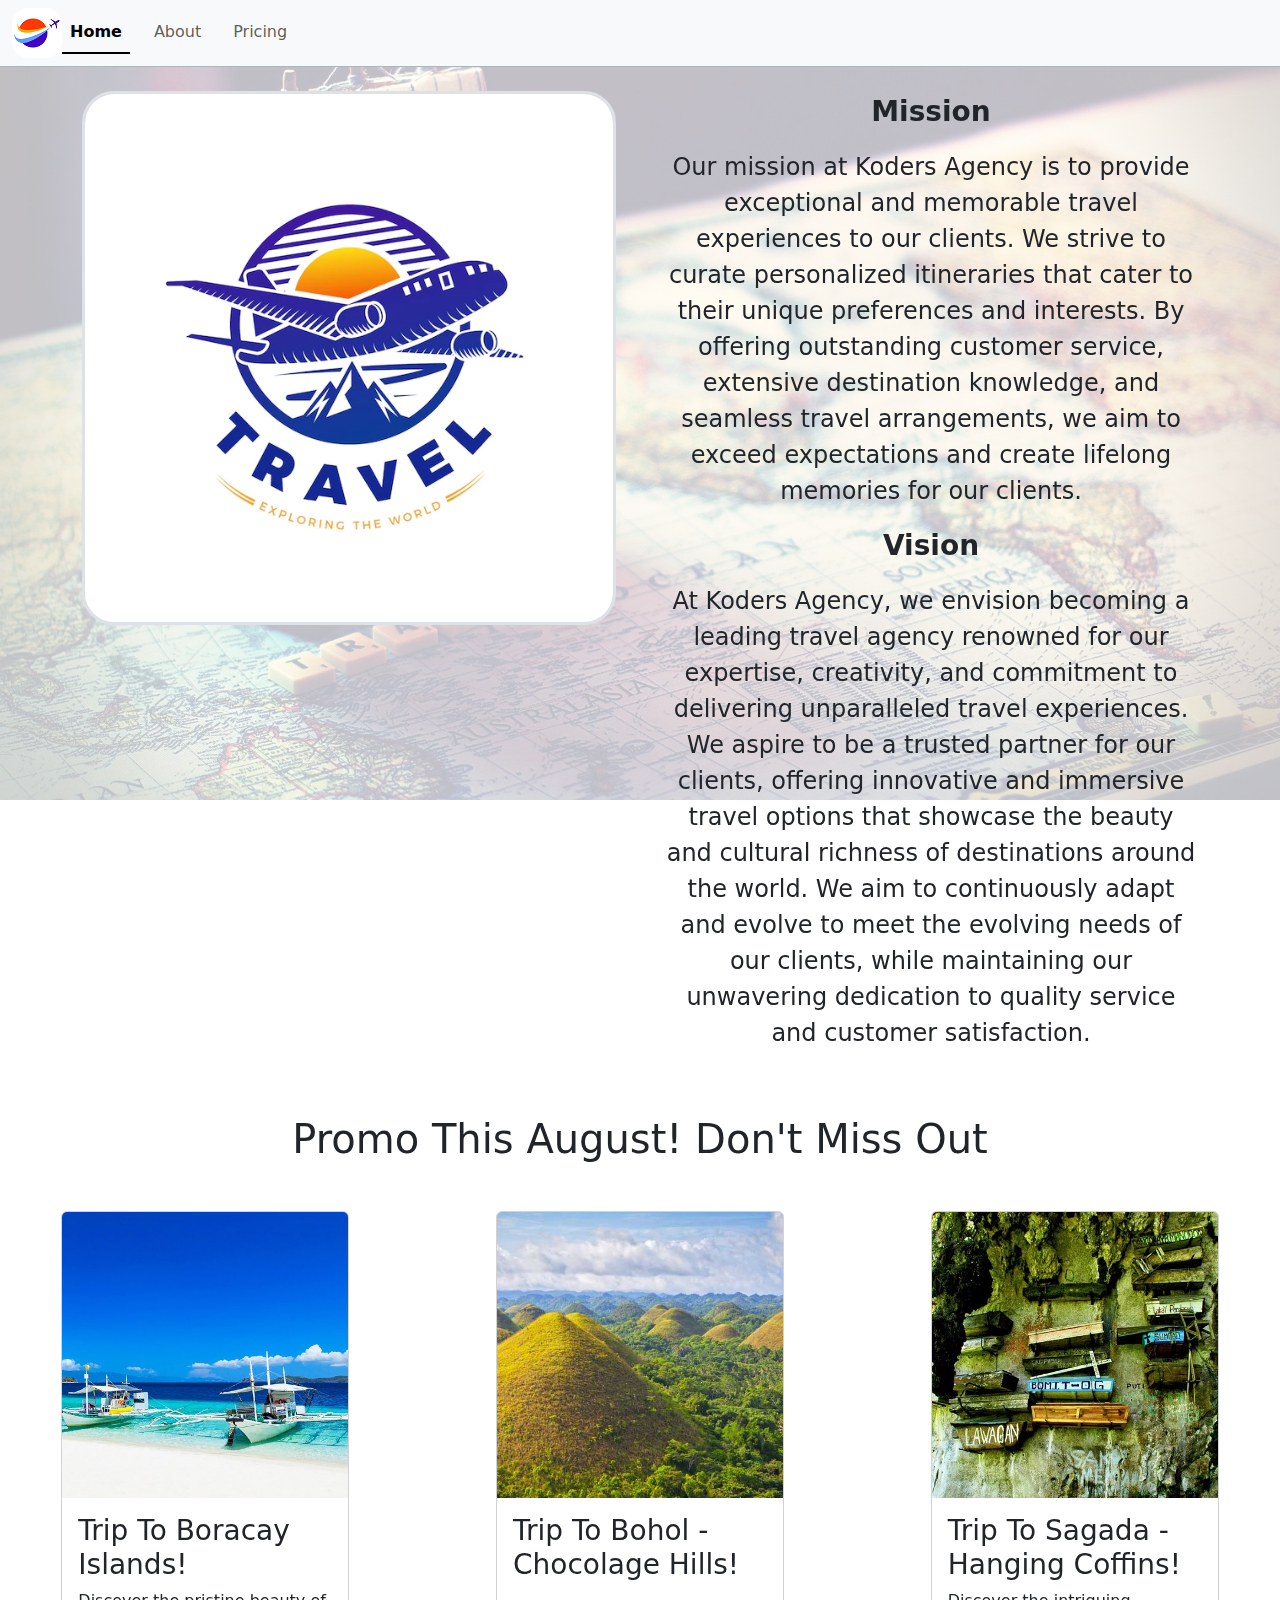
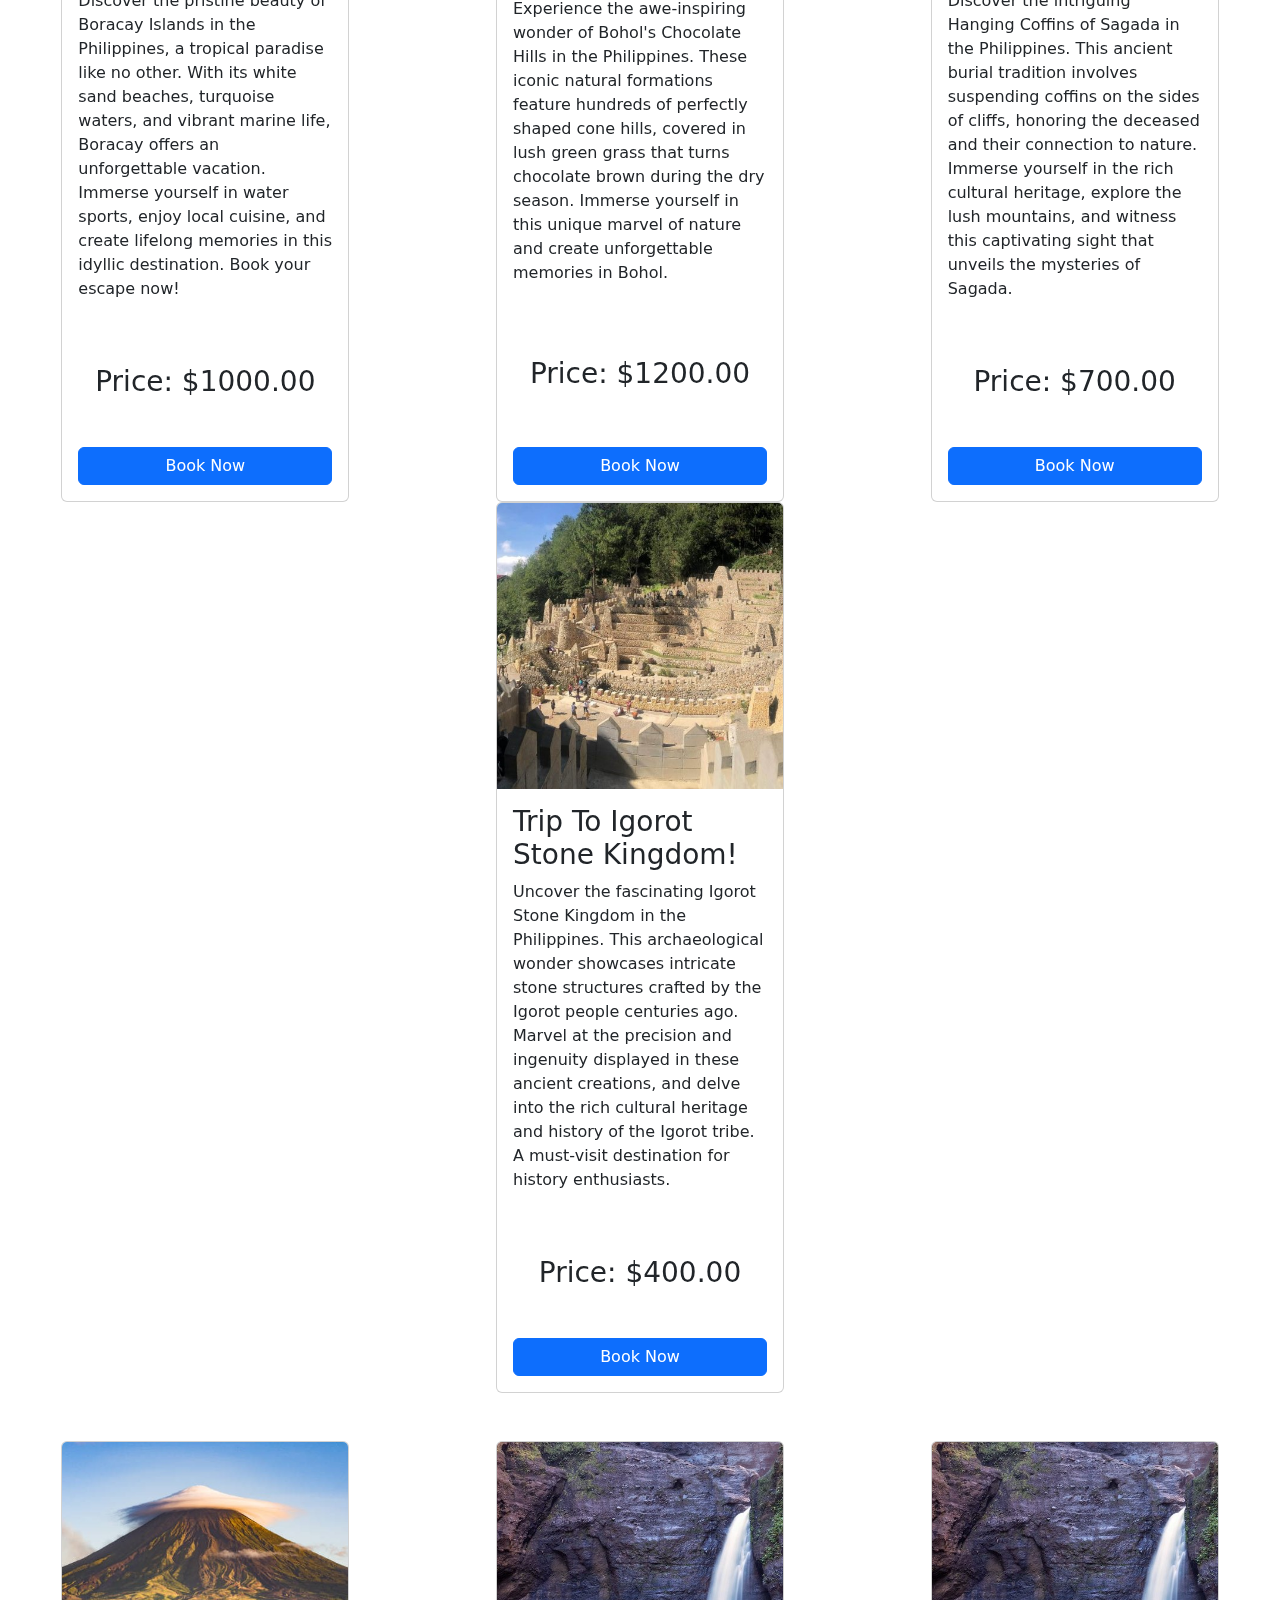
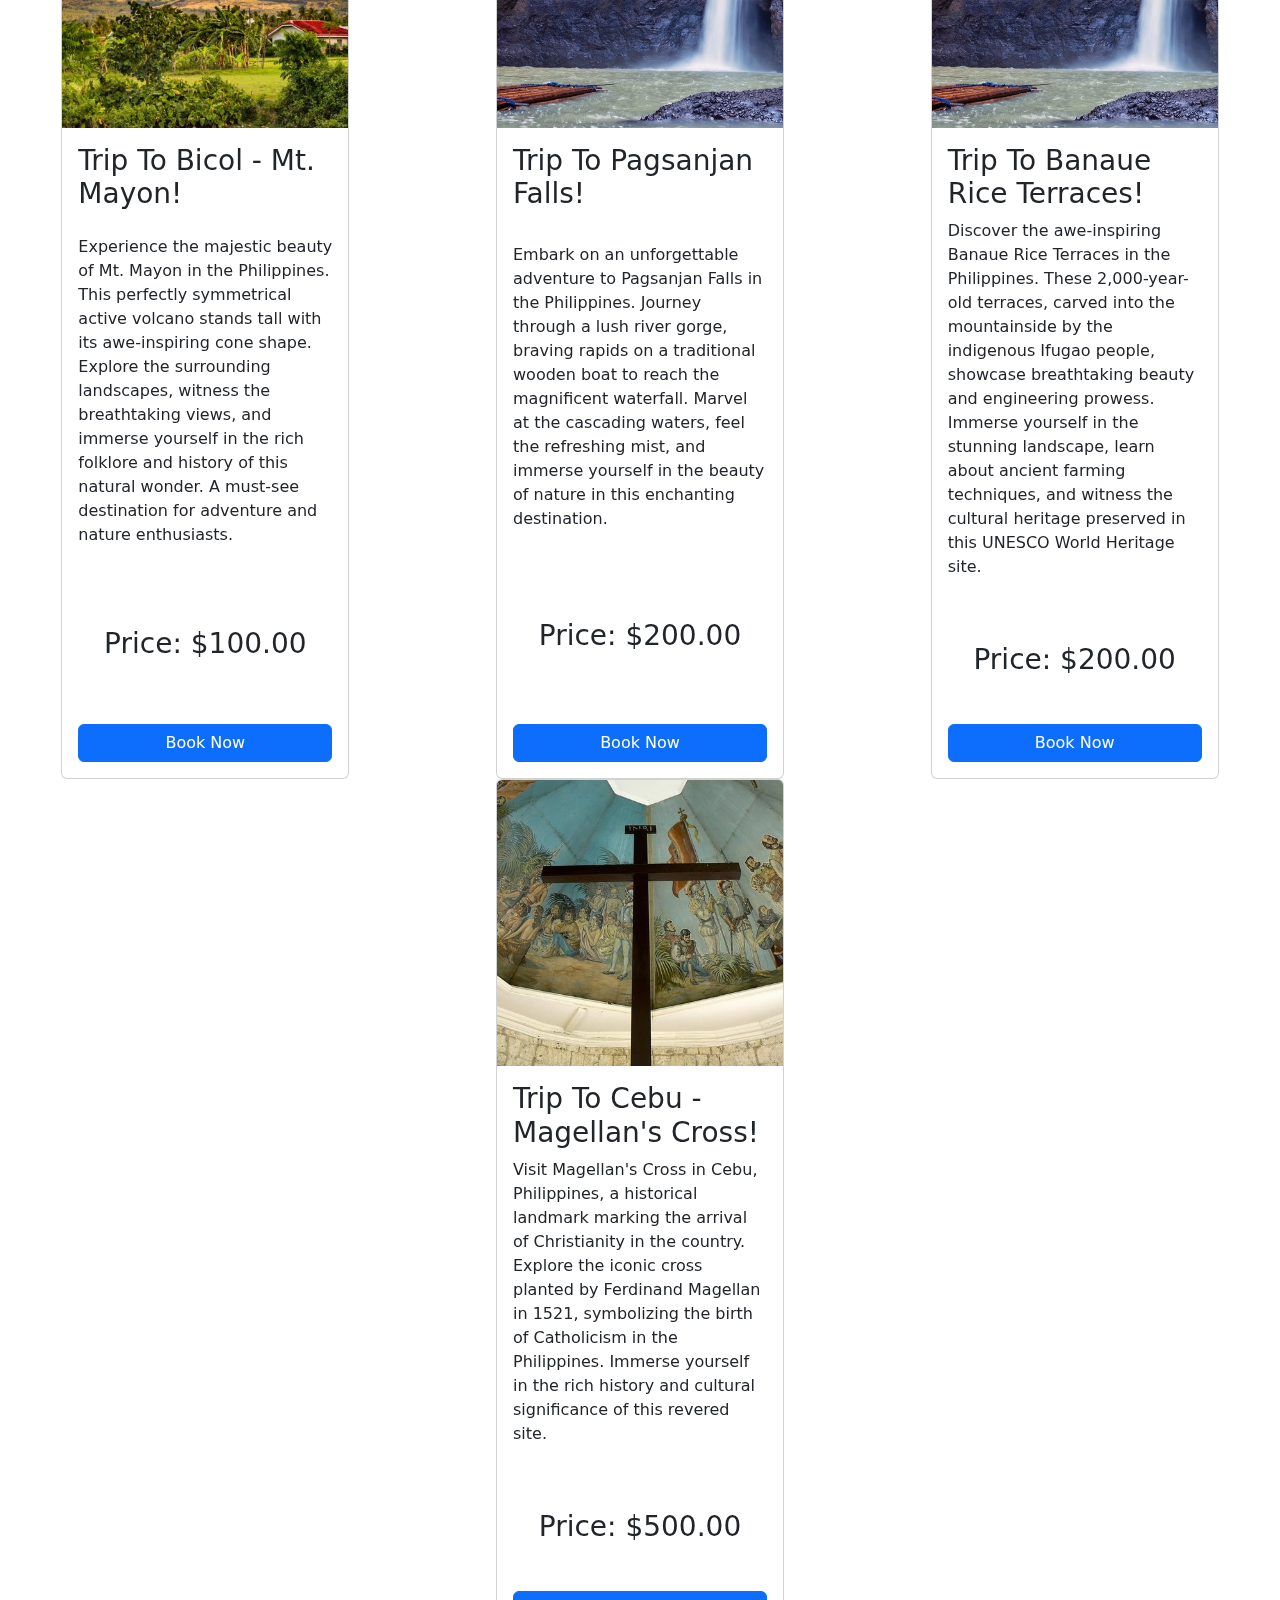
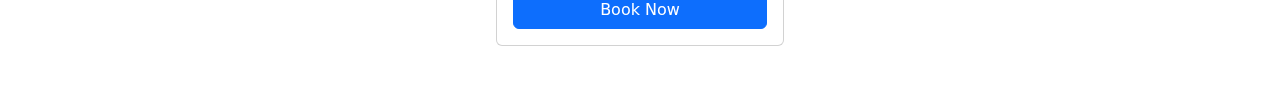
<file: index.html>
<!DOCTYPE html>
<html lang="en">
<head>
    <meta charset="UTF-8">
    <meta name="viewport" content="width=device-width, initial-scale=1.0">
    <title>W3D3ActivityPage1</title>
    <link rel="stylesheet" href="CSS\bootstrap.css">
</head>
<body class="position-relative">
    <img src="Images\General Background Image.jpg" class="img-fluid position-fixed top-0 z-n1 opacity-25" alt="...">
    <header class=".container-fluid border-bottom border-dark-subtle mb-4 position-sticky top-0 z-3">
        <nav class="navbar navbar-expand-lg bg-body-tertiary">
            <div class="container-fluid">
              <img src="Images\Travel Logo.png" class="img-fluid rounded-4" alt="...">
              <button class="navbar-toggler" type="button" data-bs-toggle="collapse" data-bs-target="#navbarNav" aria-controls="navbarNav" aria-expanded="false" aria-label="Toggle navigation">
                <span class="navbar-toggler-icon"></span>
              </button>
              <div class="collapse navbar-collapse" id="navbarNav">
                <ul class="navbar-nav nav-underline">
                  <li class="nav-item">
                    <a class="nav-link active" aria-current="page" href="index.html">Home</a>
                  </li>
                  <li class="nav-item">
                    <a class="nav-link" href="about.html">About</a>
                  </li>
                  <li class="nav-item">
                    <a class="nav-link" href="#">Pricing</a>
                  </li>
                </ul>
              </div>
            </div>
          </nav>
    </header>
    <main class=".container-fluid">
        <section class=".container-lg">
            <div class="container text-center">
                <div class="row justify-content-md-center">
                  <div class="col">
                    <img src="Images\Travel Hero Image.webp" class="img-fluid rounded-5 border border-3 border-opacity-50" alt="...">
                  </div>
                  <div class="col-md-auto"></div>
                  <div class="col d-flex flex-column justify-content-center align-items-center">
                    <p class="fs-3 fw-bold">Mission</p>
                    <p class="text-center fs-4">Our mission at Koders Agency is to provide exceptional and memorable travel experiences to our clients. We strive to curate personalized itineraries that cater to their unique preferences and interests. By offering outstanding customer service, extensive destination knowledge, and seamless travel arrangements, we aim to exceed expectations and create lifelong memories for our clients.</p>
                    <p class="fs-3 fw-bold">Vision</p>
                    <p class="text-center fs-4">At Koders Agency, we envision becoming a leading travel agency renowned for our expertise, creativity, and commitment to delivering unparalleled travel experiences. We aspire to be a trusted partner for our clients, offering innovative and immersive travel options that showcase the beauty and cultural richness of destinations around the world. We aim to continuously adapt and evolve to meet the evolving needs of our clients, while maintaining our unwavering dedication to quality service and customer satisfaction.</p>
                  </div>
                </div>
            </div>
        </section>

        <h1 class="text-center mb-5 mt-5">Promo This August! Don't Miss Out</h1>
        <section class=".container-lg mt-5 mb-5">
                <div class="row mt-5 mb-5">
                    <div class="col d-flex justify-content-center">
                        <div class="card ms-3 me-3" style="width: 18rem;">
                            <img src="Images\boracay.jpg" class="card-img-top" alt="...">
                            <div class="card-body d-flex flex-column justify-content-between">
                              <h3 class="card-title">Trip To Boracay Islands!</h3>
                              <p class="card-text">Discover the pristine beauty of Boracay Islands in the Philippines, a tropical paradise like no other. With its white sand beaches, turquoise waters, and vibrant marine life, Boracay offers an unforgettable vacation. Immerse yourself in water sports, enjoy local cuisine, and create lifelong memories in this idyllic destination. Book your escape now!</p>
                              <h3 class="text-center mb-5 mt-5">Price: $1000.00</h3>
                              <a href="#" class="btn btn-primary">Book Now</a>
                            </div>
                        </div>
                      </div>
                      <div class="col d-flex justify-content-center">
                        <div class="card ms-3 me-3" style="width: 18rem;">
                            <img src="Images\chocolatehillsbohol.jpg" class="card-img-top" alt="...">
                            <div class="card-body d-flex flex-column justify-content-between">
                              <h3 class="card-title">Trip To Bohol - Chocolage Hills!</h3>
                              <p class="card-text">Experience the awe-inspiring wonder of Bohol's Chocolate Hills in the Philippines. These iconic natural formations feature hundreds of perfectly shaped cone hills, covered in lush green grass that turns chocolate brown during the dry season. Immerse yourself in this unique marvel of nature and create unforgettable memories in Bohol.</p>
                              <h3 class="text-center mb-5 mt-5">Price: $1200.00</h3>
                              <a href="#" class="btn btn-primary">Book Now</a>
                            </div>
                        </div>
                      </div>
                      <div class="col d-flex justify-content-center">
                        <div class="card ms-3 me-3" style="width: 18rem;">
                            <img src="Images\hanging coffins.jpg" class="card-img-top" alt="...">
                            <div class="card-body d-flex flex-column justify-content-between">
                              <h3 class="card-title">Trip To Sagada - Hanging Coffins!</h3>
                              <p class="card-text">Discover the intriguing Hanging Coffins of Sagada in the Philippines. This ancient burial tradition involves suspending coffins on the sides of cliffs, honoring the deceased and their connection to nature. Immerse yourself in the rich cultural heritage, explore the lush mountains, and witness this captivating sight that unveils the mysteries of Sagada.</p>
                              <h3 class="text-center mb-5 mt-5">Price: $700.00</h3>
                              <a href="#" class="btn btn-primary">Book Now</a>
                            </div>
                        </div>
                      </div>
                      <div class="col d-flex justify-content-center">
                        <div class="card ms-3 me-3" style="width: 18rem;">
                            <img src="Images\igorotstonekingdom.jpg" class="card-img-top" alt="...">
                            <div class="card-body d-flex flex-column justify-content-between">
                              <h3 class="card-title">Trip To Igorot Stone Kingdom!</h3>
                              <p class="card-text">Uncover the fascinating Igorot Stone Kingdom in the Philippines. This archaeological wonder showcases intricate stone structures crafted by the Igorot people centuries ago. Marvel at the precision and ingenuity displayed in these ancient creations, and delve into the rich cultural heritage and history of the Igorot tribe. A must-visit destination for history enthusiasts.</p>
                              <h3 class="text-center mb-5 mt-5">Price: $400.00</h3>
                              <a href="#" class="btn btn-primary">Book Now</a>
                            </div>
                        </div>
                      </div>
                </div>

                <div class="row mt-5 mb-5">
                    <div class="col d-flex justify-content-center">
                        <div class="card ms-3 me-3" style="width: 18rem;">
                            <img src="Images\mtmayon.jpg" class="card-img-top" alt="...">
                            <div class="card-body d-flex flex-column justify-content-between">
                              <h3 class="card-title">Trip To Bicol - Mt. Mayon!</h3>
                              <p class="card-text">Experience the majestic beauty of Mt. Mayon in the Philippines. This perfectly symmetrical active volcano stands tall with its awe-inspiring cone shape. Explore the surrounding landscapes, witness the breathtaking views, and immerse yourself in the rich folklore and history of this natural wonder. A must-see destination for adventure and nature enthusiasts.</p>
                              <h3 class="text-center mb-5 mt-5">Price: $100.00</h3>
                              <a href="#" class="btn btn-primary">Book Now</a>
                            </div>
                        </div>
                      </div>
                      <div class="col d-flex justify-content-center">
                        <div class="card ms-3 me-3" style="width: 18rem;">
                            <img src="Images\pagsanjanfalls.jpg" class="card-img-top" alt="...">
                            <div class="card-body d-flex flex-column justify-content-between">
                              <h3 class="card-title">Trip To Pagsanjan Falls!</h3>
                              <p class="card-text">Embark on an unforgettable adventure to Pagsanjan Falls in the Philippines. Journey through a lush river gorge, braving rapids on a traditional wooden boat to reach the magnificent waterfall. Marvel at the cascading waters, feel the refreshing mist, and immerse yourself in the beauty of nature in this enchanting destination.</p>
                              <h3 class="text-center mb-5 mt-5">Price: $200.00</h3>
                              <a href="#" class="btn btn-primary">Book Now</a>
                            </div>
                        </div>
                      </div>
                      <div class="col d-flex justify-content-center">
                        <div class="card ms-3 me-3" style="width: 18rem;">
                            <img src="Images\pagsanjanfalls.jpg" class="card-img-top" alt="...">
                            <div class="card-body d-flex flex-column justify-content-between">
                              <h3 class="card-title">Trip To Banaue Rice Terraces!</h3>
                              <p class="card-text">Discover the awe-inspiring Banaue Rice Terraces in the Philippines. These 2,000-year-old terraces, carved into the mountainside by the indigenous Ifugao people, showcase breathtaking beauty and engineering prowess. Immerse yourself in the stunning landscape, learn about ancient farming techniques, and witness the cultural heritage preserved in this UNESCO World Heritage site.</p>
                              <h3 class="text-center mb-5 mt-5">Price: $200.00</h3>
                              <a href="#" class="btn btn-primary">Book Now</a>
                            </div>
                        </div>
                      </div>
                      <div class="col d-flex justify-content-center">
                        <div class="card ms-3 me-3" style="width: 18rem;">
                            <img src="Images\magellan's cross cebu.jpg" class="card-img-top" alt="...">
                            <div class="card-body d-flex flex-column justify-content-between">
                              <h3 class="card-title">Trip To Cebu - Magellan's Cross!</h3>
                              <p class="card-text">Visit Magellan's Cross in Cebu, Philippines, a historical landmark marking the arrival of Christianity in the country. Explore the iconic cross planted by Ferdinand Magellan in 1521, symbolizing the birth of Catholicism in the Philippines. Immerse yourself in the rich history and cultural significance of this revered site.</p>
                              <h3 class="text-center mb-5 mt-5">Price: $500.00</h3>
                              <a href="#" class="btn btn-primary">Book Now</a>
                            </div>
                        </div>
                      </div>
                </div>

        </section>
    </main>
</body>
<script src="JS\bootstrap.bundle.js"></script>
</html>
</file>
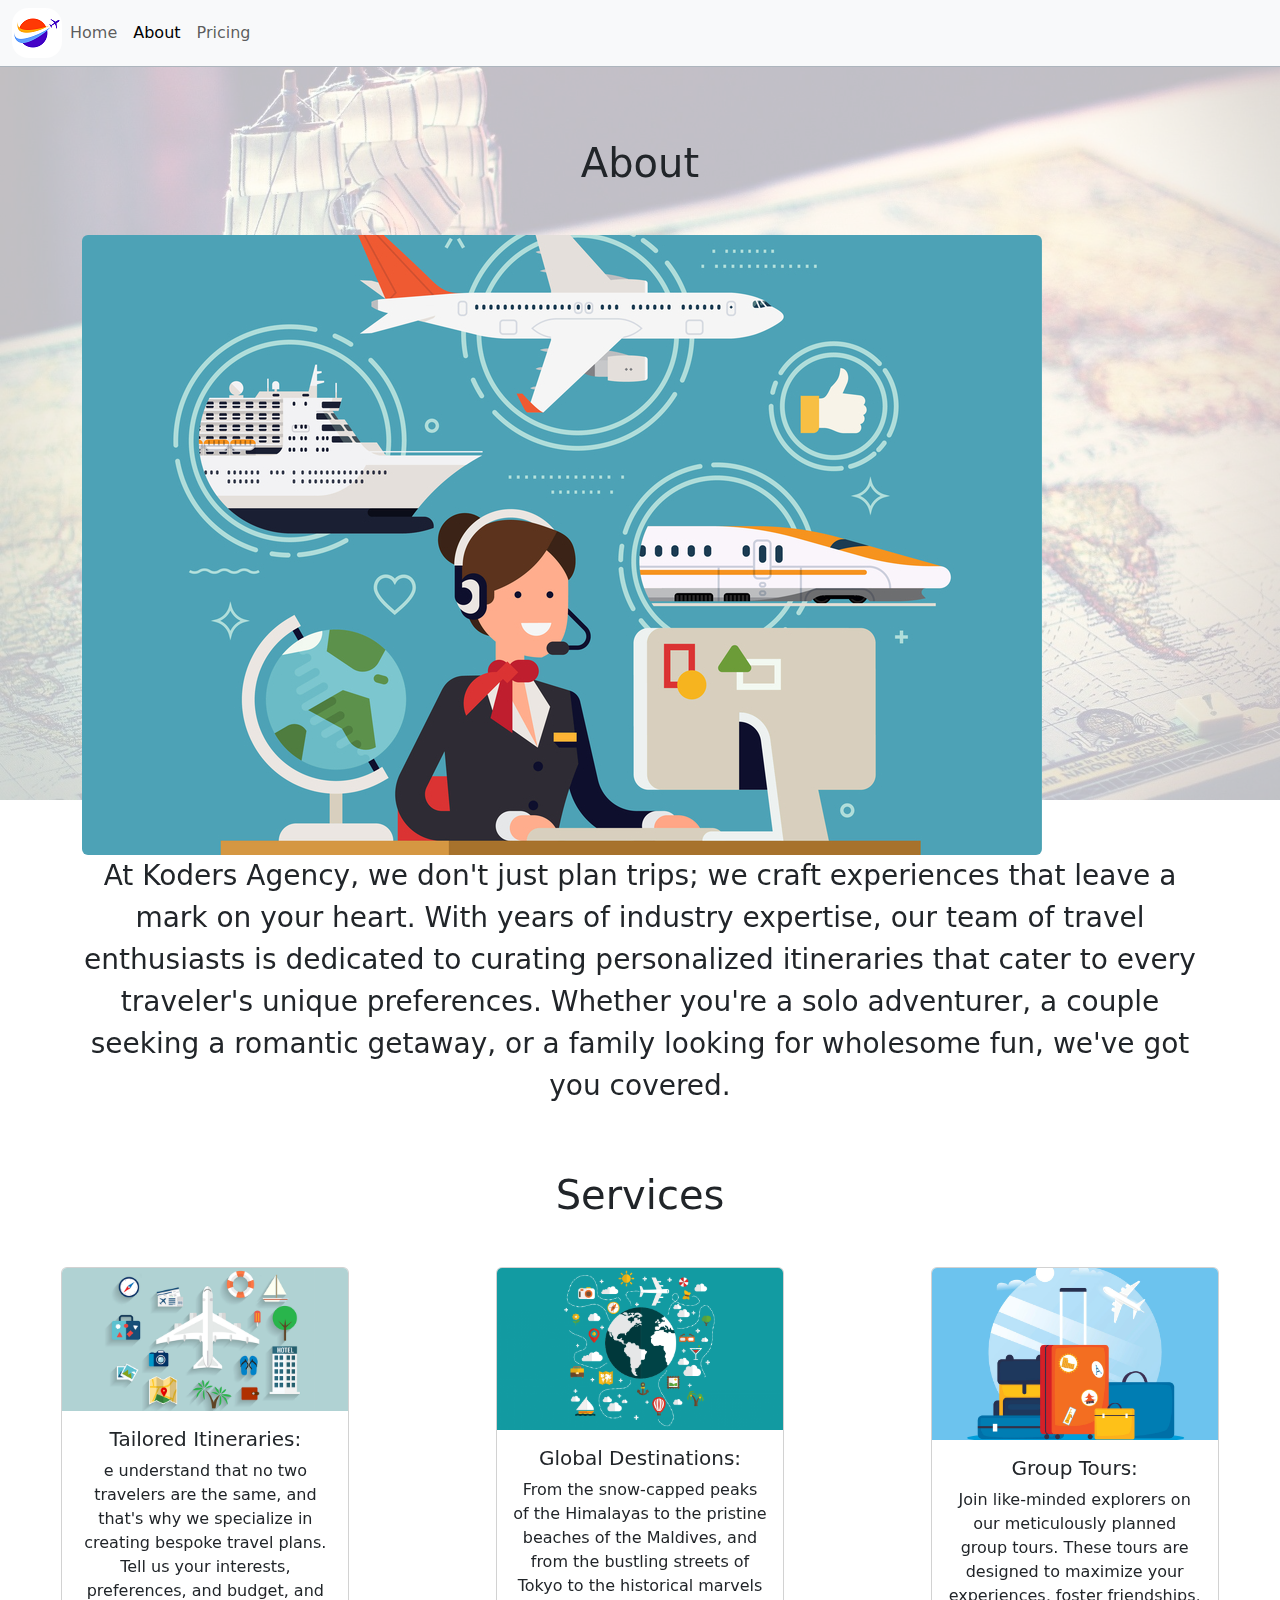
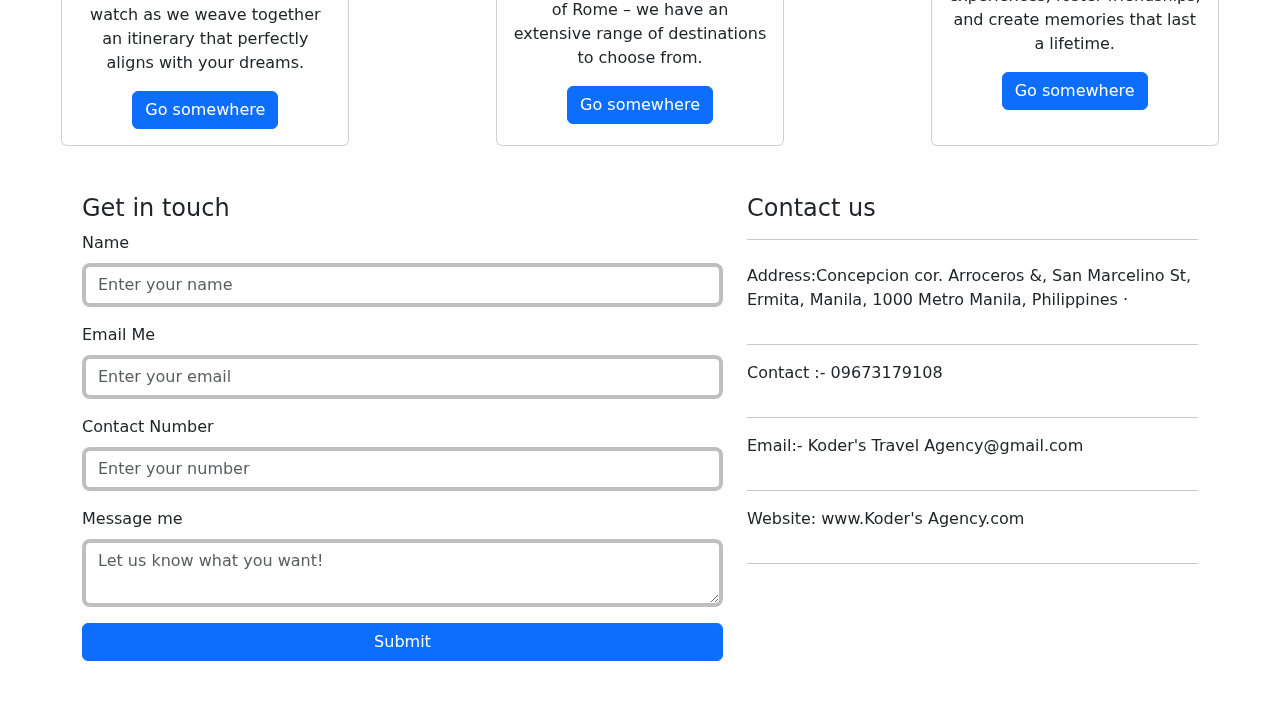
<file: about.html>
<!DOCTYPE html>
<html lang="en">
<head>
    <meta charset="UTF-8">
    <meta name="viewport" content="width=device-width, initial-scale=1.0">
    <title>Document</title>
    <link rel="stylesheet" href="CSS\bootstrap.css">
</head>
<body class="position-relative">
  <img src="Images\General Background Image.jpg" class="img-fluid position-fixed top-0 z-n1 opacity-25" alt="...">
  <header class=".container-fluid border-bottom border-dark-subtle mb-4 position-sticky top-0 z-3">
      <nav class="navbar navbar-expand-lg bg-body-tertiary">
          <div class="container-fluid">
            <img src="Images\Travel Logo.png" class="img-fluid rounded-4" alt="...">
            <button class="navbar-toggler" type="button" data-bs-toggle="collapse" data-bs-target="#navbarNav" aria-controls="navbarNav" aria-expanded="false" aria-label="Toggle navigation">
              <span class="navbar-toggler-icon"></span>
            </button>
            <div class="collapse navbar-collapse" id="navbarNav">
              <ul class="navbar-nav">
                <li class="nav-item">
                  <a class="nav-link" aria-current="page" href="index.html">Home</a>
                </li>
                <li class="nav-item">
                  <a class="nav-link active" href="about.html">About</a>
                </li>
                <li class="nav-item">
                  <a class="nav-link" href="#">Pricing</a>
                </li>
              </ul>
            </div>
          </div>
        </nav>
  </header>
    <section id="about" class="pt-5" >
        <h1 class="text-center mb-5">About</h1>
        <div class="container">
            <div class="row justify-content-center">
                <div class="col image_col">
                    <img class="rounded ms-auto" src="Images\pic.jpg" alt=""/>
                </div>
                <div class="col d-flex flex-column justify-content-center align-items-center">
                    <p class="fs-3 text-center">At Koders Agency, we don't just plan trips; we craft experiences that leave a mark on your heart. With years of industry expertise, our team of travel enthusiasts is dedicated to curating personalized itineraries that cater to every traveler's unique preferences. Whether you're a solo adventurer, a couple seeking a romantic getaway, or a family looking for wholesome fun, we've got you covered.</p>
                </div>
            </div>
        </div>
      </section>
      <h1 class="text-center mb-5 mt-5">Services</h1>
      <section class=".container text-center mb-5 mt-5">
            <div class="row">
              <div class="col d-flex justify-content-center">
                <div class="card ms-3 me-3" style="width: 18rem;">
                    <img src="Images\travel.png" class="card-img-top" alt="...">
                    <div class="card-body">
                      <h5 class="card-title">Tailored Itineraries:</h5>
                      <p class="card-text">e understand that no two travelers are the same, and that's why we specialize in creating bespoke travel plans. Tell us your interests, preferences, and budget, and watch as we weave together an itinerary that perfectly aligns with your dreams.</p>
                      <a href="#" class="btn btn-primary">Go somewhere</a>
                    </div>
                </div>
              </div>
              <div class="col d-flex justify-content-center">
                <div class="card ms-3 me-3" style="width: 18rem;">
                    <img src="Images\2.png" class="card-img-top" alt="...">
                    <div class="card-body">
                      <h5 class="card-title">Global Destinations:</h5>
                      <p class="card-text">From the snow-capped peaks of the Himalayas to the pristine beaches of the Maldives, and from the bustling streets of Tokyo to the historical marvels of Rome – we have an extensive range of destinations to choose from.</p>
                      <a href="#" class="btn btn-primary">Go somewhere</a>
                    </div>
                </div>
              </div>
              <div class="col d-flex justify-content-center">
                <div class="card mr-3 ml-3" style="width: 18rem;">
                    <img src="Images\3.jpg" class="card-img-top" alt="...">
                    <div class="card-body">
                      <h5 class="card-title">Group Tours:</h5>
                      <p class="card-text">Join like-minded explorers on our meticulously planned group tours. These tours are designed to maximize your experiences, foster friendships, and create memories that last a lifetime.</p>
                      <a href="#" class="btn btn-primary">Go somewhere</a>
                    </div>
                </div>
              </div>
            </div>
        </section>
        <div class="container mb-5 mt-5">
            <div class="row">
                <div class="col-md-7 d-flex flex-column">
                  <h4>Get in touch</h4>
                    <div class="mb-3">
                        <label for="formGroupExampleInput" class="form-label">Name</label>
                        <input type="text" class="form-control border-black rounded-3 border-4 border-opacity-25" id="formGroupExampleInput" placeholder="Enter your name">
                      </div>
                      <div class="mb-3">
                        <label for="formGroupExampleInput2" class="form-label">Email Me</label>
                        <input type="text" class="form-control border-black rounded-3 border-4 border-opacity-25" id="formGroupExampleInput2" placeholder="Enter your email">
                      </div>
                      <div class="mb-3">
                        <label for="formGroupExampleInput2" class="form-label">Contact Number</label>
                        <input type="text" class="form-control border-black rounded-3 border-4 border-opacity-25" id="formGroupExampleInput2" placeholder="Enter your number">
                      </div>
                      <div class="mb-3">
                        <label for="exampleFormControlTextarea1" class="form-label">Message me</label>
                        <textarea class="form-control border-black rounded-3 border-4 border-opacity-25" id="exampleFormControlTextarea1" rows="2" placeholder="Let us know what you want!"></textarea>
                      </div>
                      <button class="btn btn-primary">Submit</button>
                </div>
                <div class="col-md-5 ">
                  <h4>Contact us</h4><hr>
                  <div class="mt-4">
                      <div class="d-flex">
                        <i class="bi bi-geo-alt-fill"></i>
                        <p >Address:Concepcion cor. Arroceros &, San Marcelino St, Ermita, Manila, 1000 Metro Manila, Philippines ·</p>
                      </div><hr>
                      <div class="d-flex">
                        <i class="bi bi-telephone-fill"></i>
                        <p>Contact :- 09673179108</p>
                      </div><hr>
                      <div class="d-flex">
                        <i class="bi bi-envelope-fill"></i>
                        <p>Email:- Koder's Travel Agency@gmail.com</p>
                      </div><hr>
                      <div class="d-flex">
                        <i class="bi bi-browser-chrome"></i>
                        <p>Website: www.Koder's Agency.com</p>
                      </div><hr>
                  </div>
                </div>
            </div>
        </div>
</body>
    <script src="JS\bootstrap.bundle.js"></script>
</html>
</file>
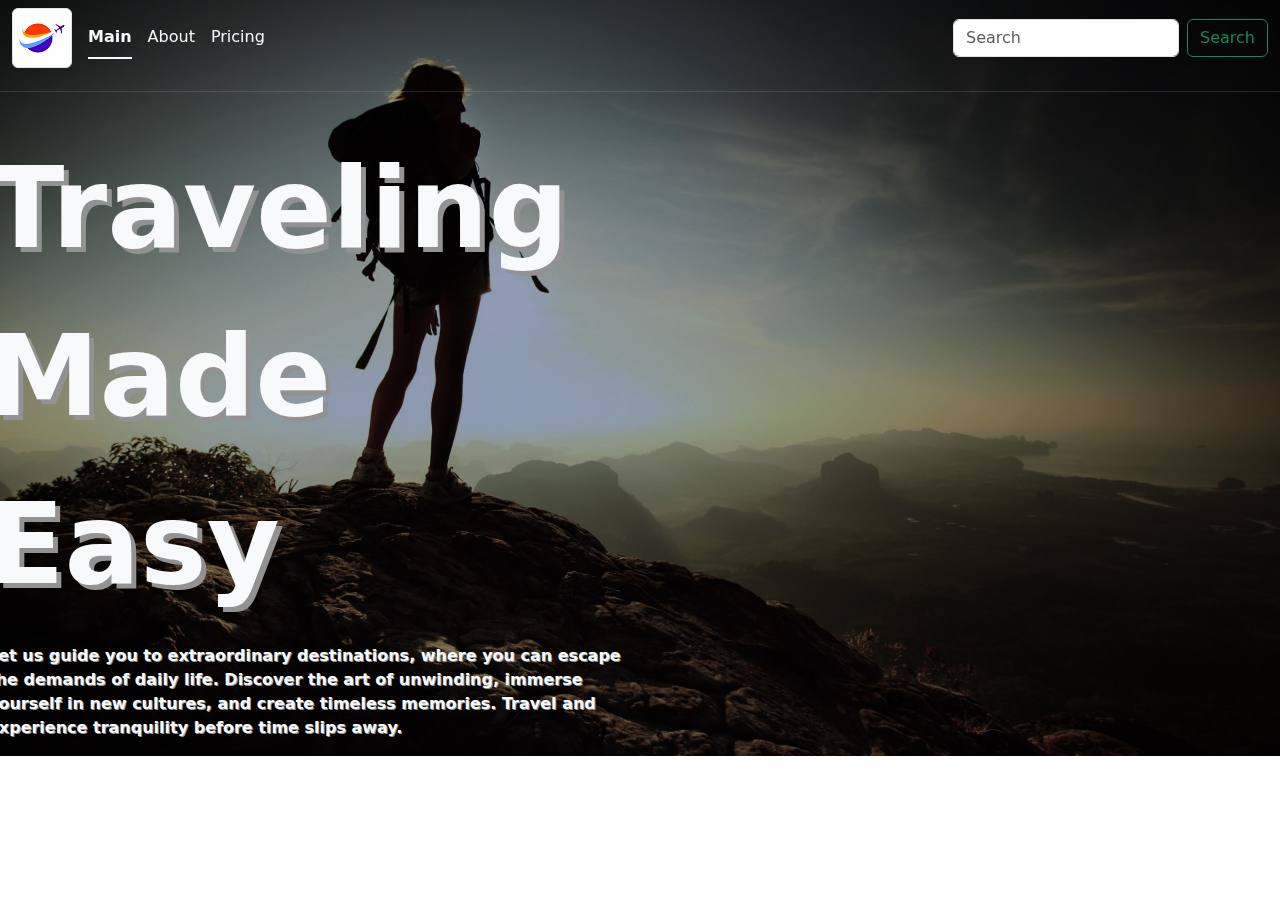
<file: TravelWebsiteDesignMainPage.html>
<!DOCTYPE html>
<html lang="en">
<head>
    <meta charset="UTF-8">
    <meta name="viewport" content="width=device-width, initial-scale=1.0">
    <title>TravelWebsiteDesignMainPage | by Charlson Guevarra</title>
    <link rel="stylesheet" href="CSS/bootstrap.css">
    <link rel="stylesheet" href="CSS/TravelWebsiteDesignMainPage.css">
</head>
<body>
    <div class="section1 overflow-hidden container-fluid p-0 position-relative">
        <img src="Images/Background Hiker.jpg" class="image1 img-fluid position-absolute top-0 z-n1" alt="Hiker Background">
        <header class="headerDesign container-fluid position-sticky top-0 z-2">

                <div class="row">
                    <div class="col d-flex justify-content-start align-items-center">
                        <img src="Images/Travel Logo.png" class="imgLogo img-thumbnail mt-2 mb-2" alt="...">
                        <ul class="nav nav-underline ms-3">
                            <li class="nav-item">
                            <a class="nav-link active text-light" aria-current="page" href="#">Main</a>
                            </li>
                            <li class="nav-item">
                            <a class="nav-link text-light" href="#">About</a>
                            </li>
                            <li class="nav-item">
                            <a class="nav-link text-light" href="#">Pricing</a>
                            </li>
                        </ul>
                    </div>
                    <div class="col d-flex justify-content-end align-items-center">
                        <nav class="navbar">
                            <div class="container-fluid p-0">
                                <form class="d-flex" role="search">
                                    <input class="form-control me-2" type="search" placeholder="Search" aria-label="Search">
                                    <button class="btn btn-outline-success" type="submit">Search</button>
                                </form>
                            </div>
                        </nav>
                    </div>
                </div>

        </header>
        <hr class="container-fluid z-2">
        <div class="section2 container-fluid p-0">
            <div class="row p-0 mt-5">
                <div class="col d-flex flex-column justify-content-center align-items-start p-0">
                    <p class="title1 text-light fw-bold">Traveling Made Easy</p>
                    <p class="paragraph1 text-light fw-bold">Let us guide you to extraordinary destinations, where you can escape the demands of daily life. Discover the art of unwinding, immerse yourself in new cultures, and create timeless memories. Travel and experience tranquility before time slips away.</p>
                </div>
                <div class="col d-flex justify-content-center align-items-center p-0">
                    <p class="title1 text-light fw-bold"></p>
                </div>
            </div>
        </div>
    </div>

    



</body>
<script src="JS/bootstrap.bundle.js"></script>
</html>
</file>
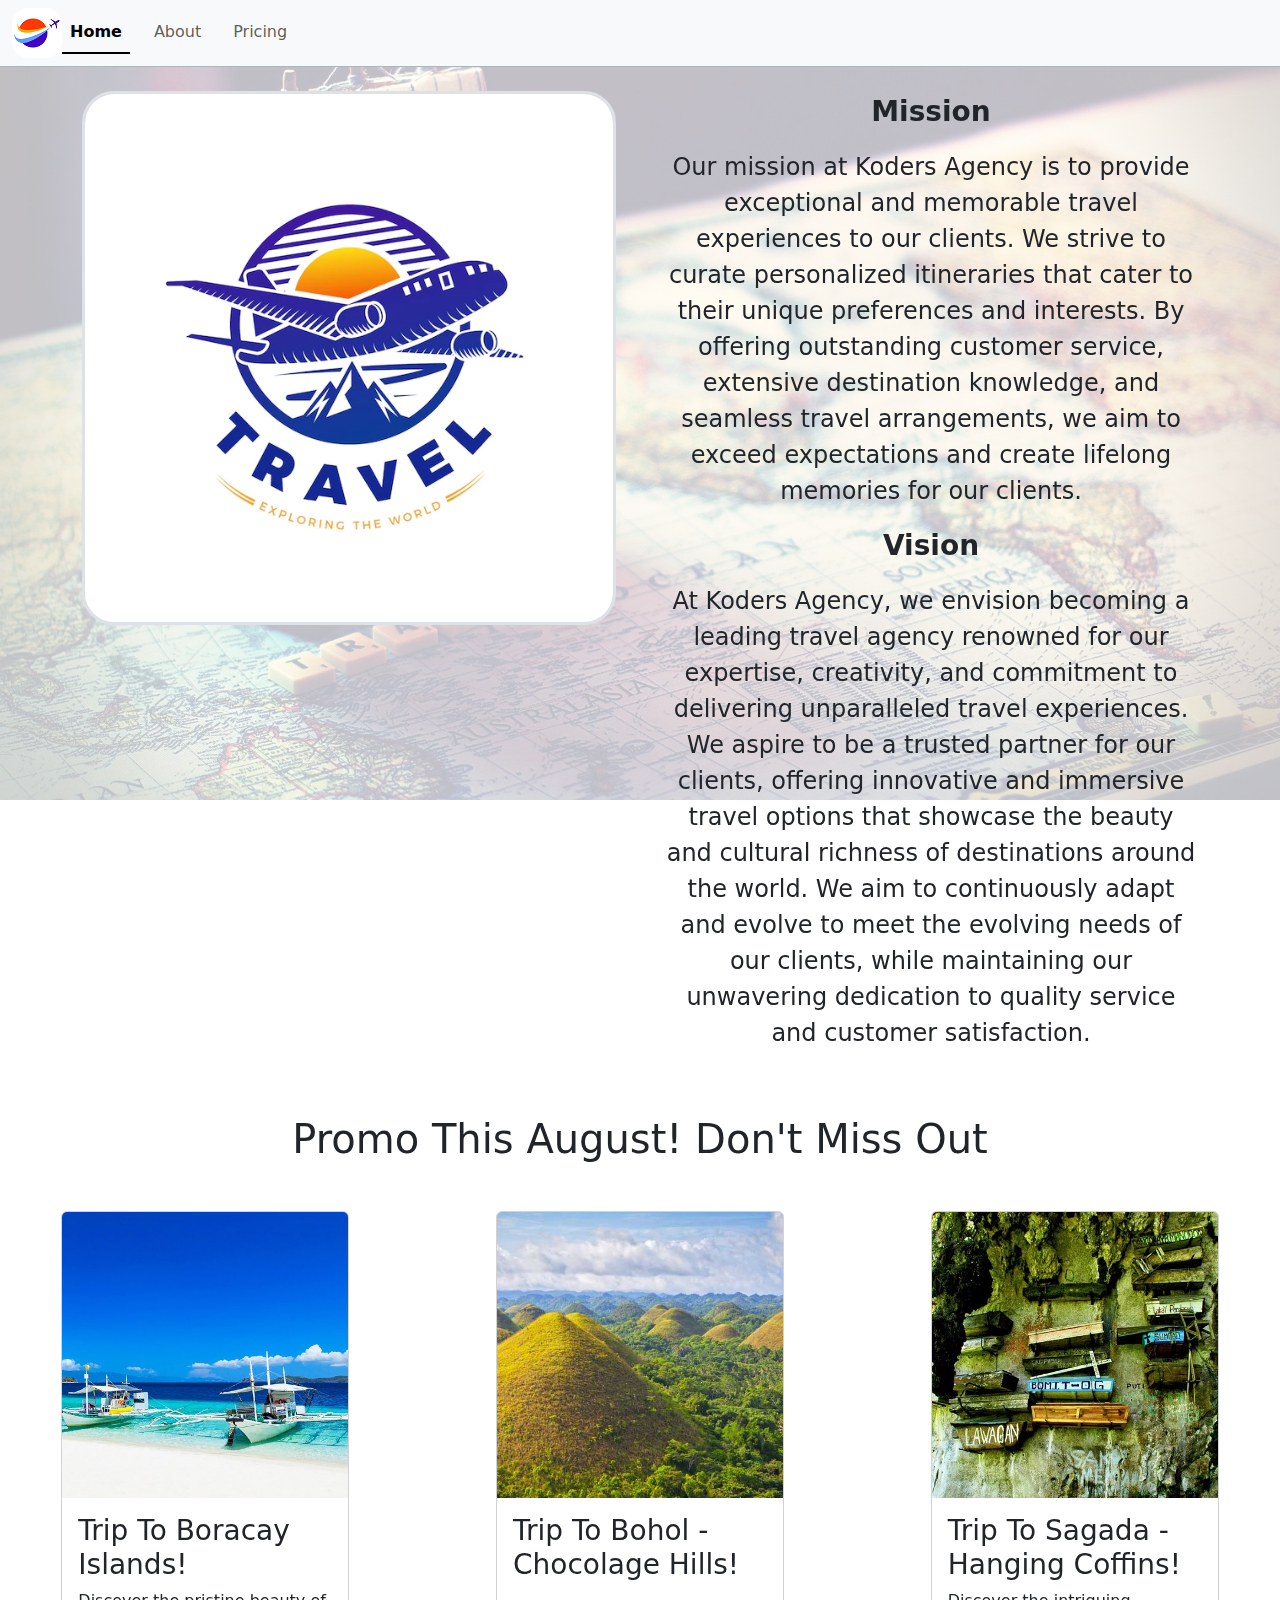
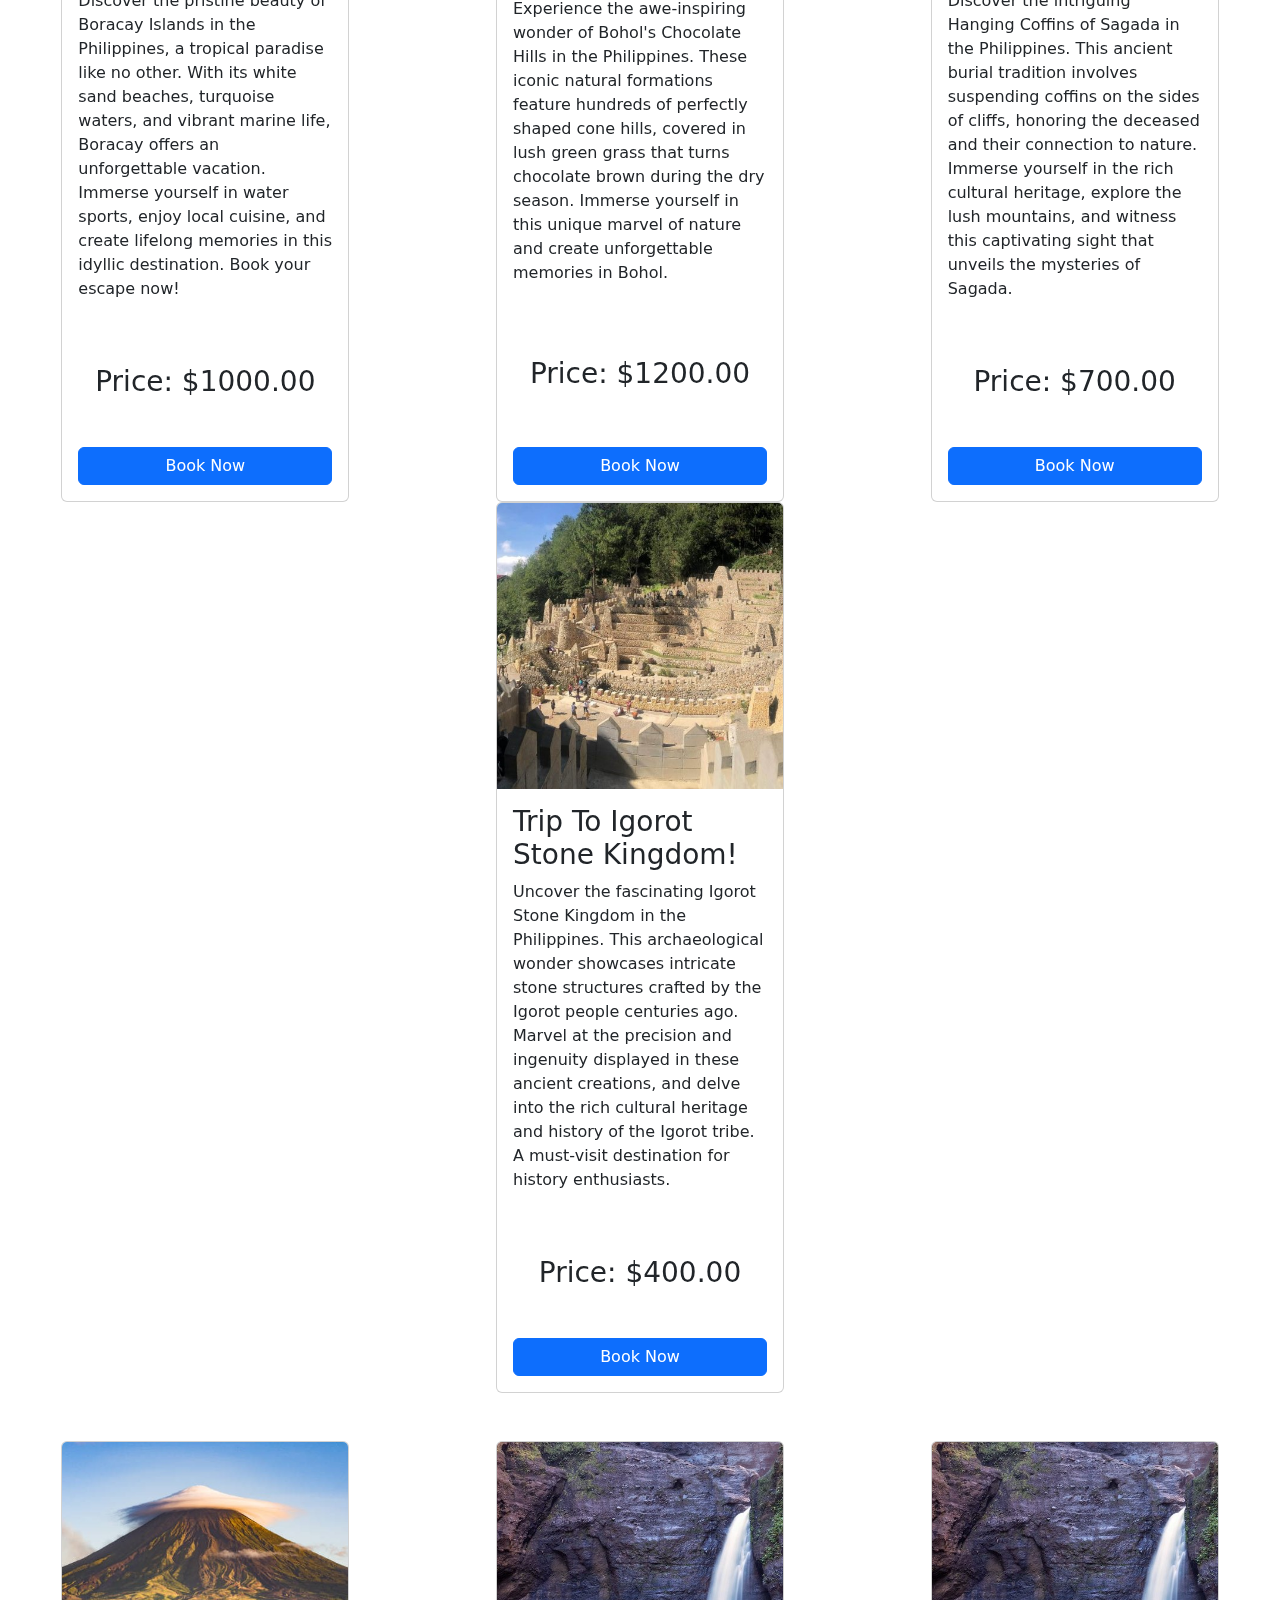
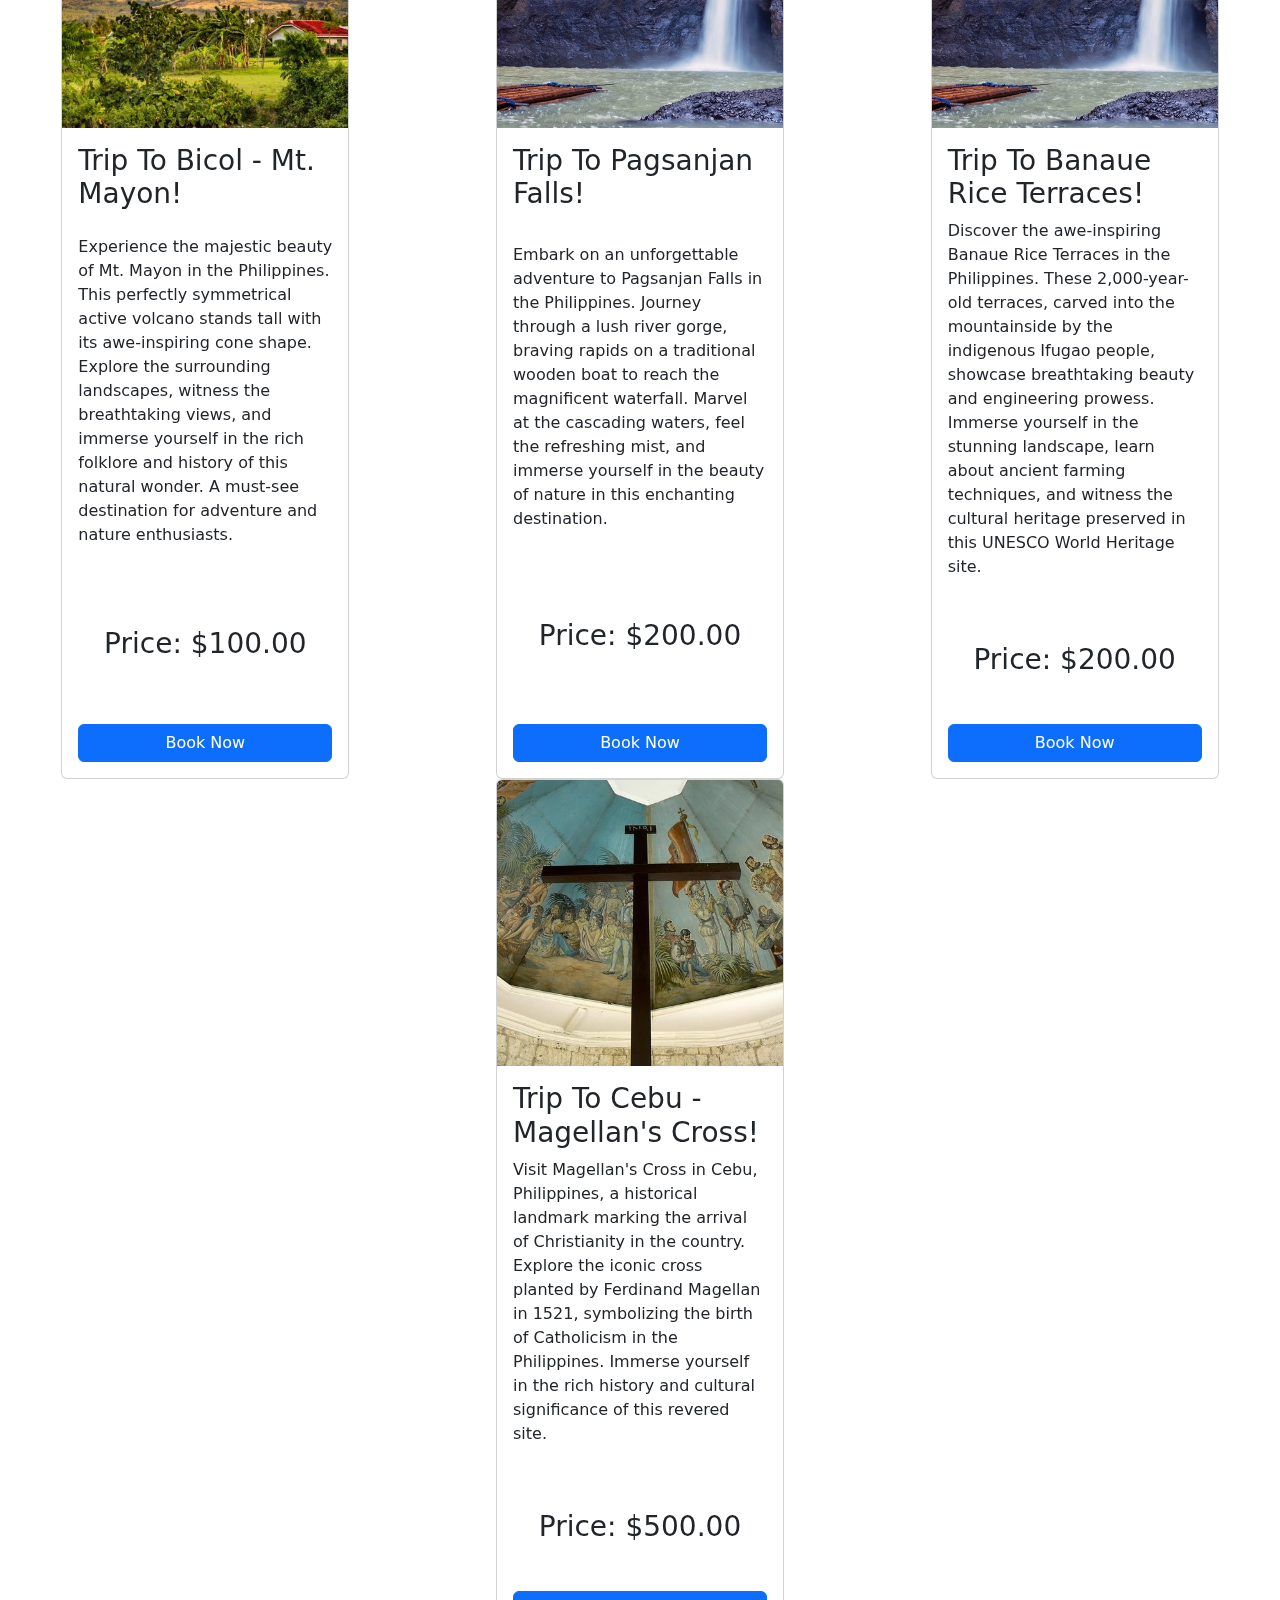
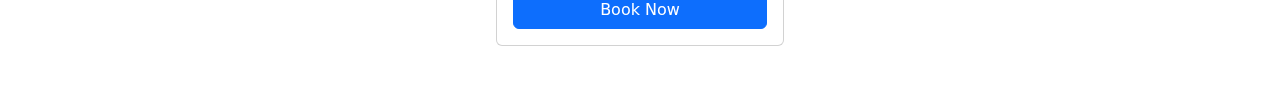
<file: W3D3ActivityPage1.html>
<!DOCTYPE html>
<html lang="en">
<head>
    <meta charset="UTF-8">
    <meta name="viewport" content="width=device-width, initial-scale=1.0">
    <title>W3D3ActivityPage1</title>
    <link rel="stylesheet" href="CSS\bootstrap.css">
</head>
<body class="position-relative">
    <img src="Images\General Background Image.jpg" class="img-fluid position-fixed top-0 z-n1 opacity-25" alt="...">
    <header class=".container-fluid border-bottom border-dark-subtle mb-4 position-sticky top-0 z-3">
        <nav class="navbar navbar-expand-lg bg-body-tertiary">
            <div class="container-fluid">
              <img src="Images\Travel Logo.png" class="img-fluid rounded-4" alt="...">
              <button class="navbar-toggler" type="button" data-bs-toggle="collapse" data-bs-target="#navbarNav" aria-controls="navbarNav" aria-expanded="false" aria-label="Toggle navigation">
                <span class="navbar-toggler-icon"></span>
              </button>
              <div class="collapse navbar-collapse" id="navbarNav">
                <ul class="navbar-nav nav-underline">
                  <li class="nav-item">
                    <a class="nav-link active" aria-current="page" href="W3D3ActivityPage1.html">Home</a>
                  </li>
                  <li class="nav-item">
                    <a class="nav-link" href="W3D3ActivityPage2.html">About</a>
                  </li>
                  <li class="nav-item">
                    <a class="nav-link" href="#">Pricing</a>
                  </li>
                </ul>
              </div>
            </div>
          </nav>
    </header>
    <main class=".container-fluid">
        <section class=".container-lg">
            <div class="container text-center">
                <div class="row justify-content-md-center">
                  <div class="col">
                    <img src="Images\Travel Hero Image.webp" class="img-fluid rounded-5 border border-3 border-opacity-50" alt="...">
                  </div>
                  <div class="col-md-auto"></div>
                  <div class="col d-flex flex-column justify-content-center align-items-center">
                    <p class="fs-3 fw-bold">Mission</p>
                    <p class="text-center fs-4">Our mission at Koders Agency is to provide exceptional and memorable travel experiences to our clients. We strive to curate personalized itineraries that cater to their unique preferences and interests. By offering outstanding customer service, extensive destination knowledge, and seamless travel arrangements, we aim to exceed expectations and create lifelong memories for our clients.</p>
                    <p class="fs-3 fw-bold">Vision</p>
                    <p class="text-center fs-4">At Koders Agency, we envision becoming a leading travel agency renowned for our expertise, creativity, and commitment to delivering unparalleled travel experiences. We aspire to be a trusted partner for our clients, offering innovative and immersive travel options that showcase the beauty and cultural richness of destinations around the world. We aim to continuously adapt and evolve to meet the evolving needs of our clients, while maintaining our unwavering dedication to quality service and customer satisfaction.</p>
                  </div>
                </div>
            </div>
        </section>

        <h1 class="text-center mb-5 mt-5">Promo This August! Don't Miss Out</h1>
        <section class=".container-lg mt-5 mb-5">
                <div class="row mt-5 mb-5">
                    <div class="col d-flex justify-content-center">
                        <div class="card ms-3 me-3" style="width: 18rem;">
                            <img src="Images\boracay.jpg" class="card-img-top" alt="...">
                            <div class="card-body d-flex flex-column justify-content-between">
                              <h3 class="card-title">Trip To Boracay Islands!</h3>
                              <p class="card-text">Discover the pristine beauty of Boracay Islands in the Philippines, a tropical paradise like no other. With its white sand beaches, turquoise waters, and vibrant marine life, Boracay offers an unforgettable vacation. Immerse yourself in water sports, enjoy local cuisine, and create lifelong memories in this idyllic destination. Book your escape now!</p>
                              <h3 class="text-center mb-5 mt-5">Price: $1000.00</h3>
                              <a href="#" class="btn btn-primary">Book Now</a>
                            </div>
                        </div>
                      </div>
                      <div class="col d-flex justify-content-center">
                        <div class="card ms-3 me-3" style="width: 18rem;">
                            <img src="Images\chocolatehillsbohol.jpg" class="card-img-top" alt="...">
                            <div class="card-body d-flex flex-column justify-content-between">
                              <h3 class="card-title">Trip To Bohol - Chocolage Hills!</h3>
                              <p class="card-text">Experience the awe-inspiring wonder of Bohol's Chocolate Hills in the Philippines. These iconic natural formations feature hundreds of perfectly shaped cone hills, covered in lush green grass that turns chocolate brown during the dry season. Immerse yourself in this unique marvel of nature and create unforgettable memories in Bohol.</p>
                              <h3 class="text-center mb-5 mt-5">Price: $1200.00</h3>
                              <a href="#" class="btn btn-primary">Book Now</a>
                            </div>
                        </div>
                      </div>
                      <div class="col d-flex justify-content-center">
                        <div class="card ms-3 me-3" style="width: 18rem;">
                            <img src="Images\hanging coffins.jpg" class="card-img-top" alt="...">
                            <div class="card-body d-flex flex-column justify-content-between">
                              <h3 class="card-title">Trip To Sagada - Hanging Coffins!</h3>
                              <p class="card-text">Discover the intriguing Hanging Coffins of Sagada in the Philippines. This ancient burial tradition involves suspending coffins on the sides of cliffs, honoring the deceased and their connection to nature. Immerse yourself in the rich cultural heritage, explore the lush mountains, and witness this captivating sight that unveils the mysteries of Sagada.</p>
                              <h3 class="text-center mb-5 mt-5">Price: $700.00</h3>
                              <a href="#" class="btn btn-primary">Book Now</a>
                            </div>
                        </div>
                      </div>
                      <div class="col d-flex justify-content-center">
                        <div class="card ms-3 me-3" style="width: 18rem;">
                            <img src="Images\igorotstonekingdom.jpg" class="card-img-top" alt="...">
                            <div class="card-body d-flex flex-column justify-content-between">
                              <h3 class="card-title">Trip To Igorot Stone Kingdom!</h3>
                              <p class="card-text">Uncover the fascinating Igorot Stone Kingdom in the Philippines. This archaeological wonder showcases intricate stone structures crafted by the Igorot people centuries ago. Marvel at the precision and ingenuity displayed in these ancient creations, and delve into the rich cultural heritage and history of the Igorot tribe. A must-visit destination for history enthusiasts.</p>
                              <h3 class="text-center mb-5 mt-5">Price: $400.00</h3>
                              <a href="#" class="btn btn-primary">Book Now</a>
                            </div>
                        </div>
                      </div>
                </div>

                <div class="row mt-5 mb-5">
                    <div class="col d-flex justify-content-center">
                        <div class="card ms-3 me-3" style="width: 18rem;">
                            <img src="Images\mtmayon.jpg" class="card-img-top" alt="...">
                            <div class="card-body d-flex flex-column justify-content-between">
                              <h3 class="card-title">Trip To Bicol - Mt. Mayon!</h3>
                              <p class="card-text">Experience the majestic beauty of Mt. Mayon in the Philippines. This perfectly symmetrical active volcano stands tall with its awe-inspiring cone shape. Explore the surrounding landscapes, witness the breathtaking views, and immerse yourself in the rich folklore and history of this natural wonder. A must-see destination for adventure and nature enthusiasts.</p>
                              <h3 class="text-center mb-5 mt-5">Price: $100.00</h3>
                              <a href="#" class="btn btn-primary">Book Now</a>
                            </div>
                        </div>
                      </div>
                      <div class="col d-flex justify-content-center">
                        <div class="card ms-3 me-3" style="width: 18rem;">
                            <img src="Images\pagsanjanfalls.jpg" class="card-img-top" alt="...">
                            <div class="card-body d-flex flex-column justify-content-between">
                              <h3 class="card-title">Trip To Pagsanjan Falls!</h3>
                              <p class="card-text">Embark on an unforgettable adventure to Pagsanjan Falls in the Philippines. Journey through a lush river gorge, braving rapids on a traditional wooden boat to reach the magnificent waterfall. Marvel at the cascading waters, feel the refreshing mist, and immerse yourself in the beauty of nature in this enchanting destination.</p>
                              <h3 class="text-center mb-5 mt-5">Price: $200.00</h3>
                              <a href="#" class="btn btn-primary">Book Now</a>
                            </div>
                        </div>
                      </div>
                      <div class="col d-flex justify-content-center">
                        <div class="card ms-3 me-3" style="width: 18rem;">
                            <img src="Images\pagsanjanfalls.jpg" class="card-img-top" alt="...">
                            <div class="card-body d-flex flex-column justify-content-between">
                              <h3 class="card-title">Trip To Banaue Rice Terraces!</h3>
                              <p class="card-text">Discover the awe-inspiring Banaue Rice Terraces in the Philippines. These 2,000-year-old terraces, carved into the mountainside by the indigenous Ifugao people, showcase breathtaking beauty and engineering prowess. Immerse yourself in the stunning landscape, learn about ancient farming techniques, and witness the cultural heritage preserved in this UNESCO World Heritage site.</p>
                              <h3 class="text-center mb-5 mt-5">Price: $200.00</h3>
                              <a href="#" class="btn btn-primary">Book Now</a>
                            </div>
                        </div>
                      </div>
                      <div class="col d-flex justify-content-center">
                        <div class="card ms-3 me-3" style="width: 18rem;">
                            <img src="Images\magellan's cross cebu.jpg" class="card-img-top" alt="...">
                            <div class="card-body d-flex flex-column justify-content-between">
                              <h3 class="card-title">Trip To Cebu - Magellan's Cross!</h3>
                              <p class="card-text">Visit Magellan's Cross in Cebu, Philippines, a historical landmark marking the arrival of Christianity in the country. Explore the iconic cross planted by Ferdinand Magellan in 1521, symbolizing the birth of Catholicism in the Philippines. Immerse yourself in the rich history and cultural significance of this revered site.</p>
                              <h3 class="text-center mb-5 mt-5">Price: $500.00</h3>
                              <a href="#" class="btn btn-primary">Book Now</a>
                            </div>
                        </div>
                      </div>
                </div>

        </section>
    </main>
</body>
<script src="JS\bootstrap.bundle.js"></script>
</html>
</file>
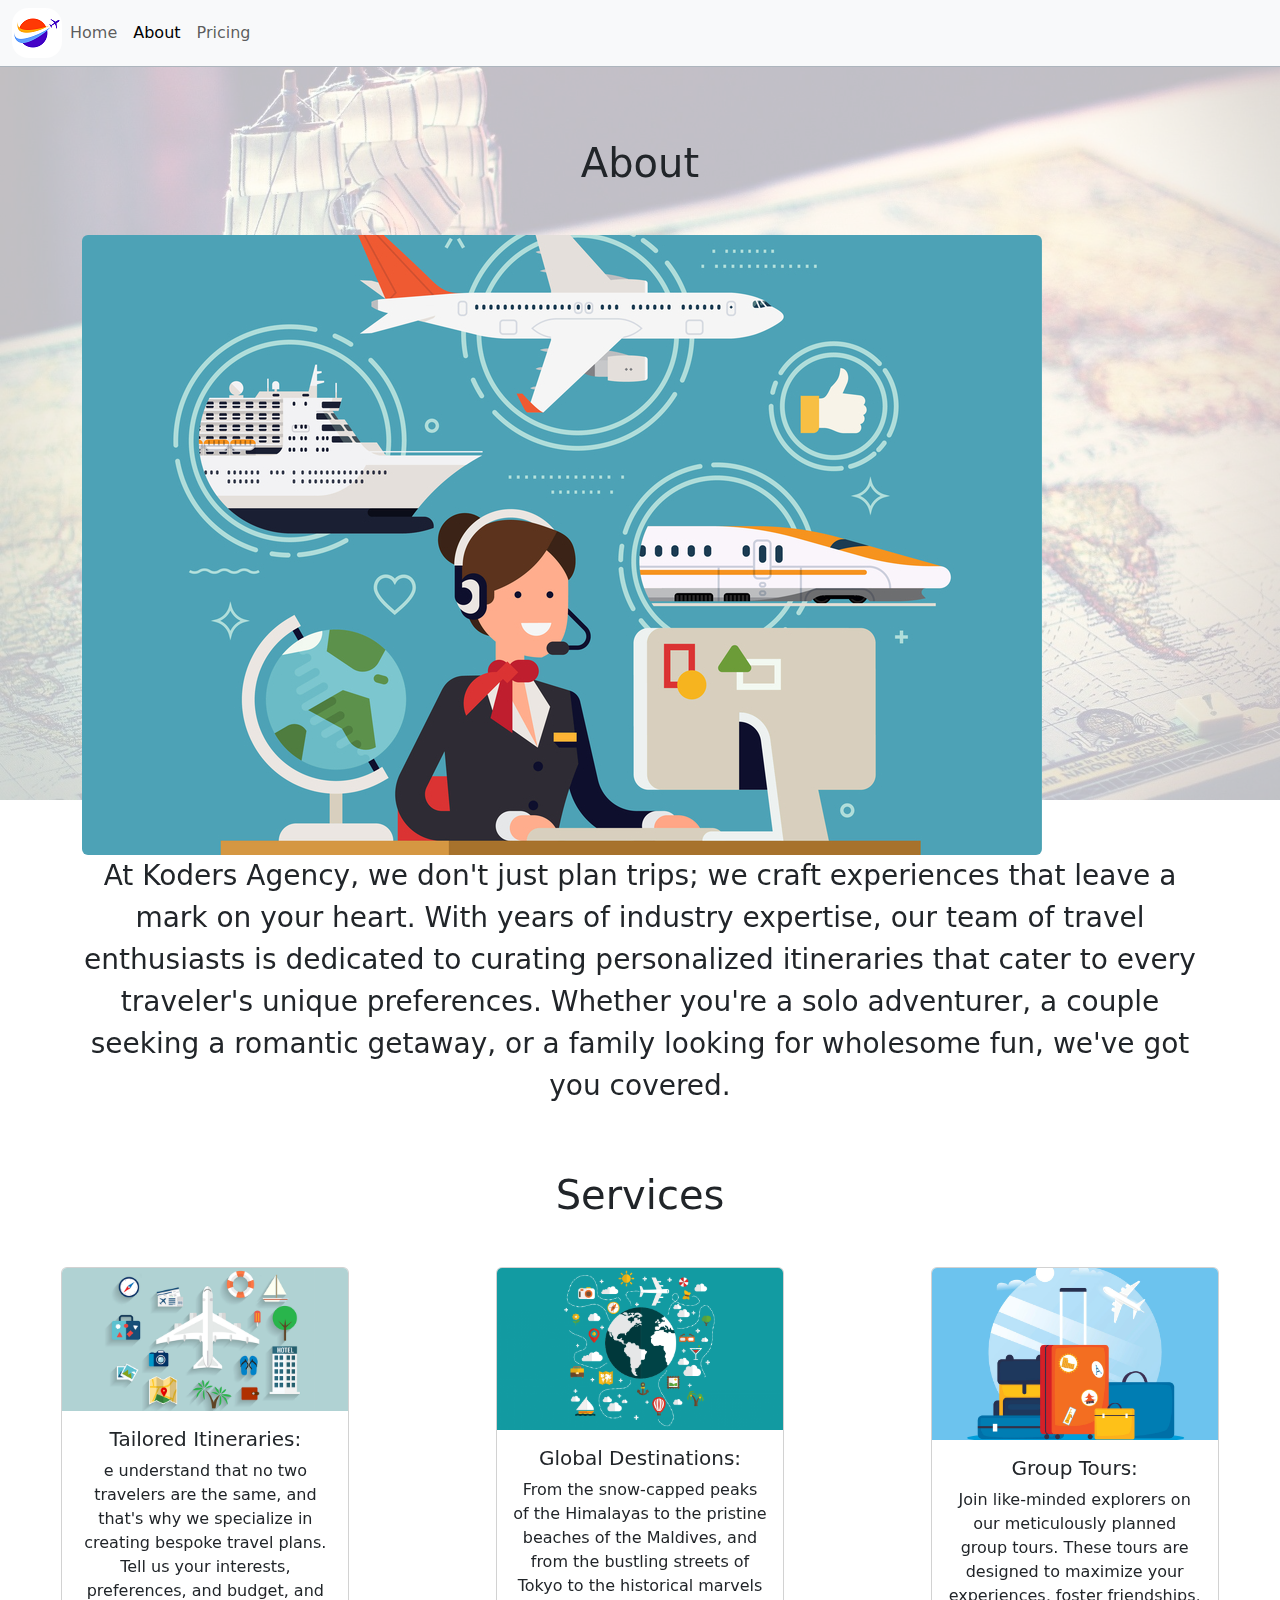
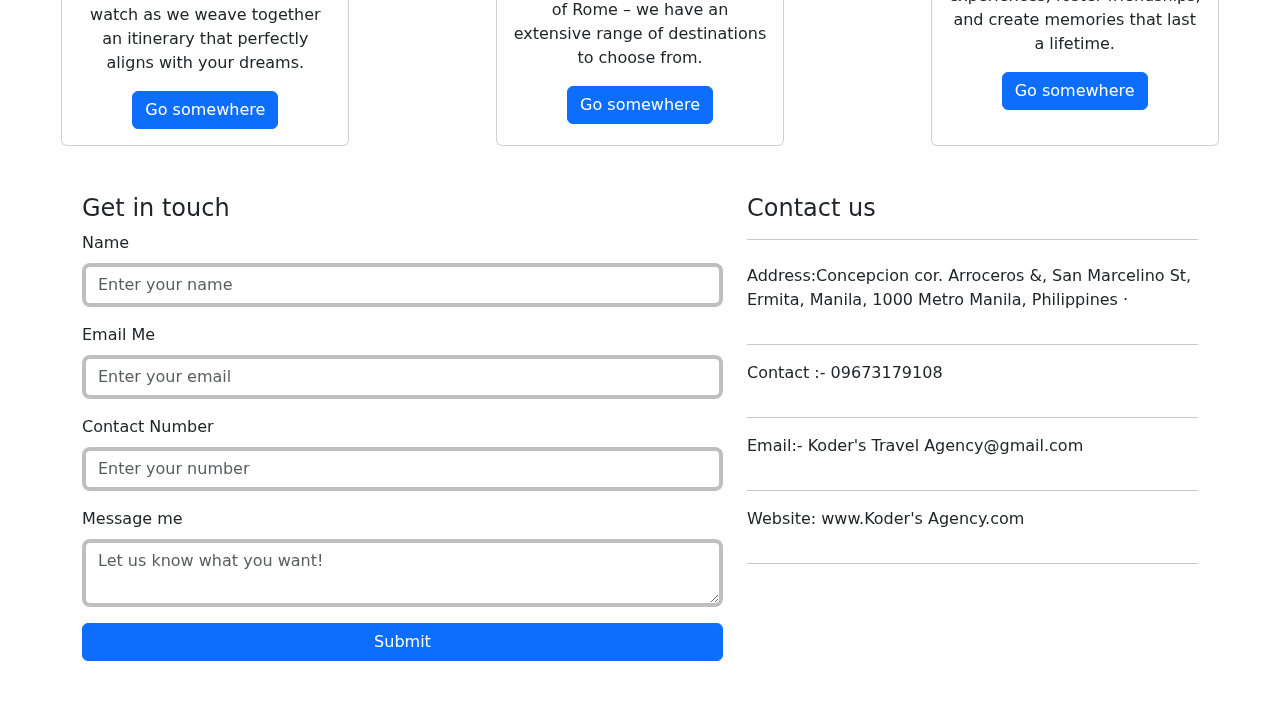
<file: W3D3ActivityPage2.html>
<!DOCTYPE html>
<html lang="en">
<head>
    <meta charset="UTF-8">
    <meta name="viewport" content="width=device-width, initial-scale=1.0">
    <title>Document</title>
    <link rel="stylesheet" href="CSS\bootstrap.css">
</head>
<body class="position-relative">
  <img src="Images\General Background Image.jpg" class="img-fluid position-fixed top-0 z-n1 opacity-25" alt="...">
  <header class=".container-fluid border-bottom border-dark-subtle mb-4 position-sticky top-0 z-3">
      <nav class="navbar navbar-expand-lg bg-body-tertiary">
          <div class="container-fluid">
            <img src="Images\Travel Logo.png" class="img-fluid rounded-4" alt="...">
            <button class="navbar-toggler" type="button" data-bs-toggle="collapse" data-bs-target="#navbarNav" aria-controls="navbarNav" aria-expanded="false" aria-label="Toggle navigation">
              <span class="navbar-toggler-icon"></span>
            </button>
            <div class="collapse navbar-collapse" id="navbarNav">
              <ul class="navbar-nav">
                <li class="nav-item">
                  <a class="nav-link" aria-current="page" href="W3D3ActivityPage1.html">Home</a>
                </li>
                <li class="nav-item">
                  <a class="nav-link active" href="W3D3ActivityPage2.html">About</a>
                </li>
                <li class="nav-item">
                  <a class="nav-link" href="#">Pricing</a>
                </li>
              </ul>
            </div>
          </div>
        </nav>
  </header>
    <section id="about" class="pt-5" >
        <h1 class="text-center mb-5">About</h1>
        <div class="container">
            <div class="row justify-content-center">
                <div class="col image_col">
                    <img class="rounded ms-auto" src="Images\pic.jpg" alt=""/>
                </div>
                <div class="col d-flex flex-column justify-content-center align-items-center">
                    <p class="fs-3 text-center">At Koders Agency, we don't just plan trips; we craft experiences that leave a mark on your heart. With years of industry expertise, our team of travel enthusiasts is dedicated to curating personalized itineraries that cater to every traveler's unique preferences. Whether you're a solo adventurer, a couple seeking a romantic getaway, or a family looking for wholesome fun, we've got you covered.</p>
                </div>
            </div>
        </div>
      </section>
      <h1 class="text-center mb-5 mt-5">Services</h1>
      <section class=".container text-center mb-5 mt-5">
            <div class="row">
              <div class="col d-flex justify-content-center">
                <div class="card ms-3 me-3" style="width: 18rem;">
                    <img src="Images\travel.png" class="card-img-top" alt="...">
                    <div class="card-body">
                      <h5 class="card-title">Tailored Itineraries:</h5>
                      <p class="card-text">e understand that no two travelers are the same, and that's why we specialize in creating bespoke travel plans. Tell us your interests, preferences, and budget, and watch as we weave together an itinerary that perfectly aligns with your dreams.</p>
                      <a href="#" class="btn btn-primary">Go somewhere</a>
                    </div>
                </div>
              </div>
              <div class="col d-flex justify-content-center">
                <div class="card ms-3 me-3" style="width: 18rem;">
                    <img src="Images\2.png" class="card-img-top" alt="...">
                    <div class="card-body">
                      <h5 class="card-title">Global Destinations:</h5>
                      <p class="card-text">From the snow-capped peaks of the Himalayas to the pristine beaches of the Maldives, and from the bustling streets of Tokyo to the historical marvels of Rome – we have an extensive range of destinations to choose from.</p>
                      <a href="#" class="btn btn-primary">Go somewhere</a>
                    </div>
                </div>
              </div>
              <div class="col d-flex justify-content-center">
                <div class="card mr-3 ml-3" style="width: 18rem;">
                    <img src="Images\3.jpg" class="card-img-top" alt="...">
                    <div class="card-body">
                      <h5 class="card-title">Group Tours:</h5>
                      <p class="card-text">Join like-minded explorers on our meticulously planned group tours. These tours are designed to maximize your experiences, foster friendships, and create memories that last a lifetime.</p>
                      <a href="#" class="btn btn-primary">Go somewhere</a>
                    </div>
                </div>
              </div>
            </div>
        </section>
        <div class="container mb-5 mt-5">
            <div class="row">
                <div class="col-md-7 d-flex flex-column">
                  <h4>Get in touch</h4>
                    <div class="mb-3">
                        <label for="formGroupExampleInput" class="form-label">Name</label>
                        <input type="text" class="form-control border-black rounded-3 border-4 border-opacity-25" id="formGroupExampleInput" placeholder="Enter your name">
                      </div>
                      <div class="mb-3">
                        <label for="formGroupExampleInput2" class="form-label">Email Me</label>
                        <input type="text" class="form-control border-black rounded-3 border-4 border-opacity-25" id="formGroupExampleInput2" placeholder="Enter your email">
                      </div>
                      <div class="mb-3">
                        <label for="formGroupExampleInput2" class="form-label">Contact Number</label>
                        <input type="text" class="form-control border-black rounded-3 border-4 border-opacity-25" id="formGroupExampleInput2" placeholder="Enter your number">
                      </div>
                      <div class="mb-3">
                        <label for="exampleFormControlTextarea1" class="form-label">Message me</label>
                        <textarea class="form-control border-black rounded-3 border-4 border-opacity-25" id="exampleFormControlTextarea1" rows="2" placeholder="Let us know what you want!"></textarea>
                      </div>
                      <button class="btn btn-primary">Submit</button>
                </div>
                <div class="col-md-5 ">
                  <h4>Contact us</h4><hr>
                  <div class="mt-4">
                      <div class="d-flex">
                        <i class="bi bi-geo-alt-fill"></i>
                        <p >Address:Concepcion cor. Arroceros &, San Marcelino St, Ermita, Manila, 1000 Metro Manila, Philippines ·</p>
                      </div><hr>
                      <div class="d-flex">
                        <i class="bi bi-telephone-fill"></i>
                        <p>Contact :- 09673179108</p>
                      </div><hr>
                      <div class="d-flex">
                        <i class="bi bi-envelope-fill"></i>
                        <p>Email:- Koder's Travel Agency@gmail.com</p>
                      </div><hr>
                      <div class="d-flex">
                        <i class="bi bi-browser-chrome"></i>
                        <p>Website: www.Koder's Agency.com</p>
                      </div><hr>
                  </div>
                </div>
            </div>
        </div>
</body>
    <script src="JS\bootstrap.bundle.js"></script>
</html>
</file>
<file: CSS/TravelWebsiteDesignMainPage.css>
body {
    width: 100%;
    margin: 0;
}

hr {
    position: fixed;
    top: 75px;
    left: 50%;
    transform: translateX(-50%);
    border-top: 1px solid rgba(255, 255, 255, 0.5);
}

p.title1 {
    font-size: 7rem;
    opacity: 1;
    text-shadow: 5px 5px rgb(146, 146, 146);
}

p.paragraph1 {
    opacity: 1;
    text-shadow: 1px 1px rgb(146, 146, 146);
}

@media (max-width: 600px) {
    img.imgLogo {
        width: 30px;
    }

    p.title1 {
      font-size: 24px;

    }
    
    p.paragraph1 {
      font-size: 8px;

    }
  }
</file>
